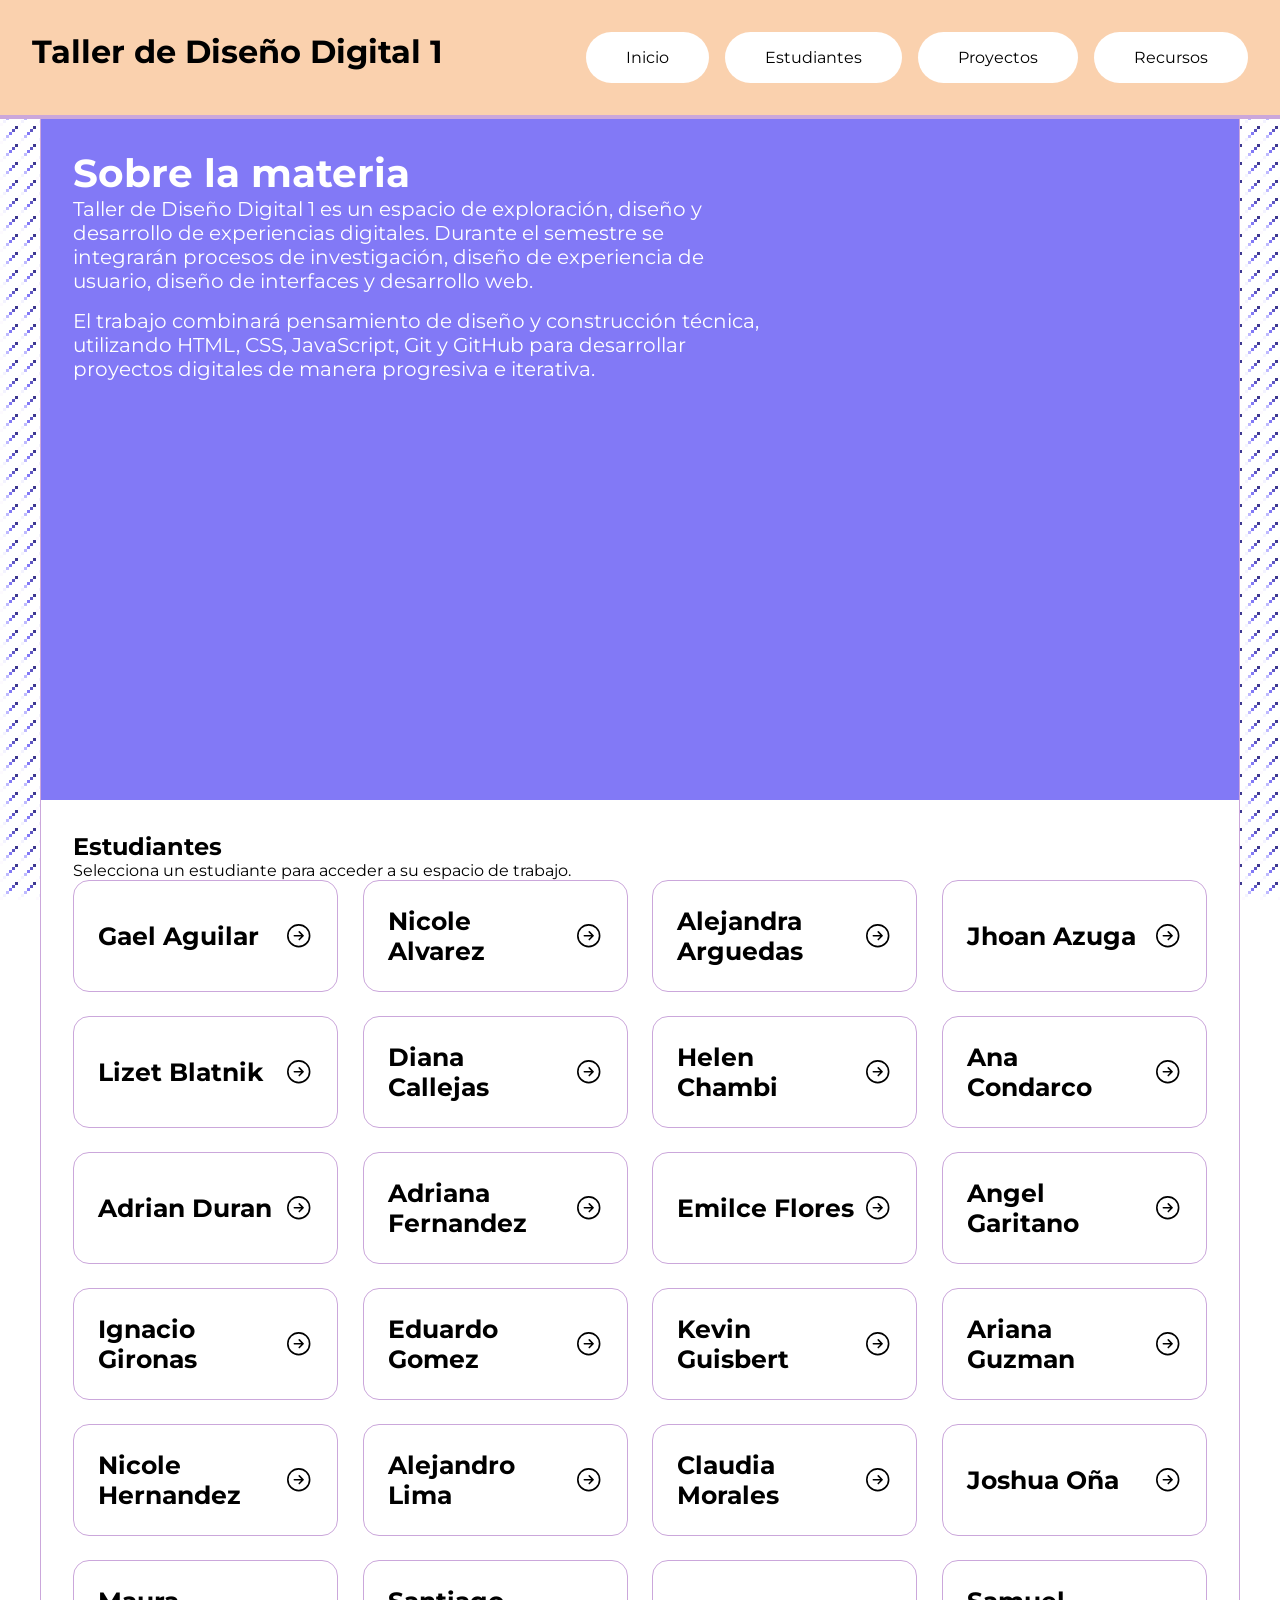
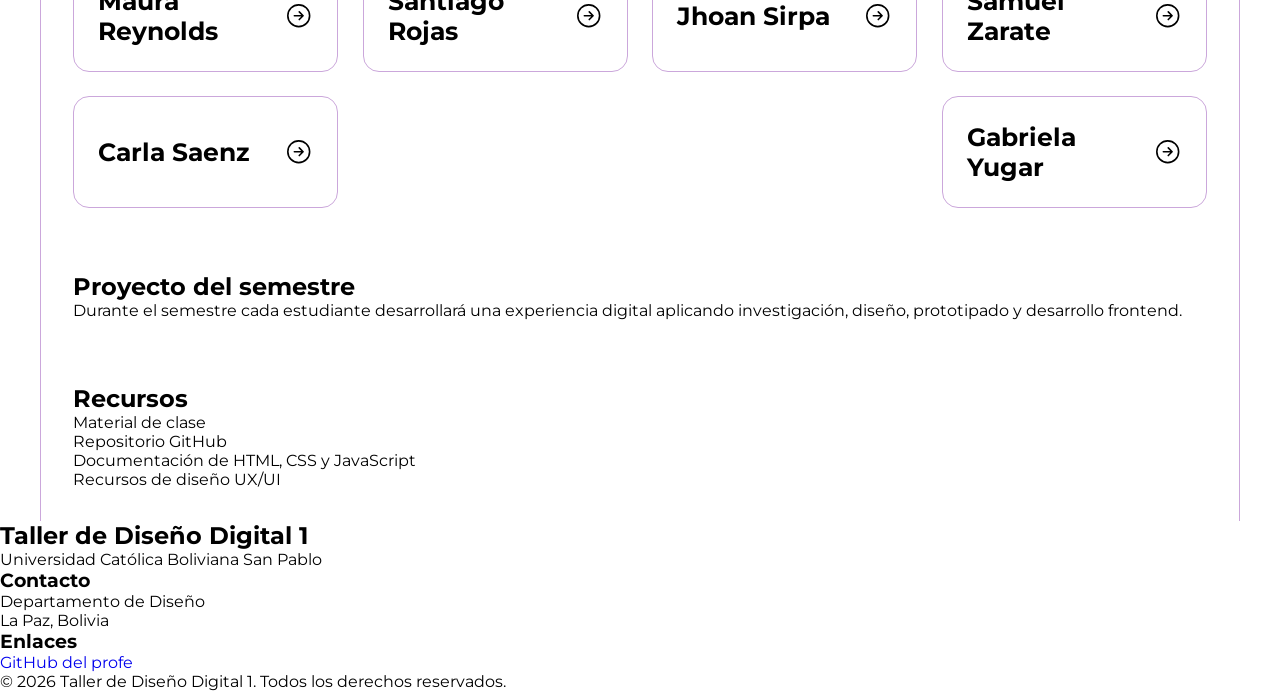
<file: index.html>
<!DOCTYPE html>
<html lang="es">

<head>
    <meta charset="UTF-8">
    <meta name="viewport" content="width=device-width, initial-scale=1.0">
    <title>Taller de Diseño Digital 1</title>
    <link rel="stylesheet" href="assets/css/styles.css">
</head>

<body>

<div class="container">

    <!-- =====================================================
         CABECERA
    ====================================================== -->
    <header class="site-header">

        <h1>Taller de Diseño Digital 1</h1>
    <!-- =====================================================
         MENÚ PRINCIPAL
    ====================================================== -->
    <nav class="main-navigation" aria-label="Navegación principal">

        <ul class="main-menu">
            <li class="menu-item">
                <a href="#inicio">Inicio</a>
            </li>

           <li class="menu-item">
                <a href="#estudiantes">Estudiantes</a>
            </li>

            <li class="menu-item">
                <a href="#proyecto">Proyectos</a>
            </li>

            <li class="menu-item">
                <a href="#recursos">Recursos</a>
            </li>
        </ul>

    </nav>
    </header>

    <!-- =====================================================
         CONTENIDO PRINCIPAL
    ====================================================== -->
    <main class="main-content" id="inicio">


        <!-- =================================================
             DESCRIPCIÓN GENERAL DE LA MATERIA
        ================================================== -->
        <section class="course-description" id="materia">

            <header class="section-header">
                <h2>Sobre la materia</h2>
            </header>

            <div class="section-content">

                <p>
                    Taller de Diseño Digital 1 es un espacio de exploración,
                    diseño y desarrollo de experiencias digitales. Durante
                    el semestre se integrarán procesos de investigación,
                    diseño de experiencia de usuario, diseño de interfaces
                    y desarrollo web.
                </p>

                <p>
                    El trabajo combinará pensamiento de diseño y construcción
                    técnica, utilizando HTML, CSS, JavaScript, Git y GitHub
                    para desarrollar proyectos digitales de manera progresiva
                    e iterativa.
                </p>

            </div>

        </section>


        <!-- =================================================
             LISTA DE ESTUDIANTES
        ================================================== -->
        <section class="students-section" id="estudiantes">

            <header class="section-header">

                <h2>Estudiantes</h2>

                <p>
                    Selecciona un estudiante para acceder a su espacio de trabajo.
                </p>

            </header>


            <div class="students-grid">

                <!-- Estudiante -->
                <article class="student-card">
                    <a href="gael-aguilar/" class="student-link">
                        <h3>Gael Aguilar</h3>
                    </a>
                </article>

                <!-- Estudiante -->
                <article class="student-card">
                    <a href="nicole-alvarez/" class="student-link">
                        <h3>Nicole Alvarez</h3>
                    </a>
                </article>

                <!-- Estudiante -->
                <article class="student-card">
                    <a href="alejandra-arguedas/" class="student-link">
                        <h3>Alejandra Arguedas</h3>
                    </a>
                </article>

                <!-- Estudiante -->
                <article class="student-card">
                    <a href="jhoan-azuga/" class="student-link">
                        <h3>Jhoan Azuga</h3>
                    </a>
                </article>

                <!-- Estudiante -->
                <article class="student-card">
                    <a href="lizet-blatnik/" class="student-link">
                        <h3>Lizet Blatnik</h3>
                    </a>
                </article>

                <!-- Estudiante -->
                <article class="student-card">
                    <a href="diana-callejas/" class="student-link">
                        <h3>Diana Callejas</h3>
                    </a>
                </article>

                <!-- Estudiante -->
                <article class="student-card">
                    <a href="helen-chambi/" class="student-link">
                        <h3>Helen Chambi</h3>
                    </a>
                </article>

                <!-- Estudiante -->
                <article class="student-card">
                    <a href="ana-condarco/" class="student-link">
                        <h3>Ana Condarco</h3>
                    </a>
                </article>

                <!-- Estudiante -->
                <article class="student-card">
                    <a href="adrian-duran/" class="student-link">
                        <h3>Adrian Duran</h3>
                    </a>
                </article>

                <!-- Estudiante -->
                <article class="student-card">
                    <a href="adriana-fernandez/" class="student-link">
                        <h3>Adriana Fernandez</h3>
                    </a>
                </article>

                <!-- Estudiante -->
                <article class="student-card">
                    <a href="emilce-flores/" class="student-link">
                        <h3>Emilce Flores</h3>
                    </a>
                </article>

                <!-- Estudiante -->
                <article class="student-card">
                    <a href="angel-garitano/" class="student-link">
                        <h3>Angel Garitano</h3>
                    </a>
                </article>

                <!-- Estudiante -->
                <article class="student-card">
                    <a href="ignacio-gironas/" class="student-link">
                        <h3>Ignacio Gironas</h3>
                    </a>
                </article>

                <!-- Estudiante -->
                <article class="student-card">
                    <a href="eduardo-gomez/" class="student-link">
                        <h3>Eduardo Gomez</h3>
                    </a>
                </article>

                <!-- Estudiante -->
                <article class="student-card">
                    <a href="kevin-guisbert/" class="student-link">
                        <h3>Kevin Guisbert</h3>
                    </a>
                </article>

                <!-- Estudiante -->
                <article class="student-card">
                    <a href="ariana-guzman/" class="student-link">
                        <h3>Ariana Guzman</h3>
                    </a>
                </article>

                <!-- Estudiante -->
                <article class="student-card">
                    <a href="pages/estudiantes/nicole-hernandez/" class="student-link">
                        <h3>Nicole Hernandez</h3>
                    </a>
                </article>

                <!-- Estudiante -->
                <article class="student-card">
                    <a href="alejandro-lima/" class="student-link">
                        <h3>Alejandro Lima</h3>
                    </a>
                </article>

                <!-- Estudiante -->
                <article class="student-card">
                    <a href="claudia-morales/" class="student-link">
                        <h3>Claudia Morales</h3>
                    </a>
                </article>

                <!-- Estudiante -->
                <article class="student-card">
                    <a href="joshua-ona/" class="student-link">
                        <h3>Joshua Oña</h3>
                    </a>
                </article>

                <!-- Estudiante -->
                <article class="student-card">
                    <a href="maura-reynolds/" class="student-link">
                        <h3>Maura Reynolds</h3>
                    </a>
                </article>

                <!-- Estudiante -->
                <article class="student-card">
                    <a href="santiago-rojas/" class="student-link">
                        <h3>Santiago Rojas</h3>
                    </a>
                </article>

                <!-- Estudiante -->
                <article class="student-card">
                    <a href="jhoan-sirpa/" class="student-link">
                        <h3>Jhoan Sirpa</h3>
                    </a>
                </article>

                <!-- Estudiante -->
                <article class="student-card">
                    <a href="samuel-zarate/" class="student-link">
                        <h3>Samuel Zarate</h3>
                    </a>
                </article>

                <!-- Estudiante -->
                <article class="student-card">
                    <a href="carla-saenz/" class="student-link">
                        <h3>Carla Saenz</h3>
                    </a>
                </article>

                <!-- Estudiante -->
                <article class="student-card">
                    <a href="gabriela-yugar/" class="student-link">
                        <h3>Gabriela Yugar</h3>
                    </a>
                </article>

            </div>

        </section>


        <!-- =================================================
             INFORMACIÓN ADICIONAL
        ================================================== -->
        <section class="course-info" id="proyecto">

            <header class="section-header">
                <h2>Proyecto del semestre</h2>
            </header>

            <p>
                Durante el semestre cada estudiante desarrollará una
                experiencia digital aplicando investigación, diseño,
                prototipado y desarrollo frontend.
            </p>

        </section>


        <!-- =================================================
             RECURSOS
        ================================================== -->
        <section class="resources-section" id="recursos">

            <header class="section-header">
                <h2>Recursos</h2>
            </header>

            <ul class="resources-list">
                <li>Material de clase</li>
                <li>Repositorio GitHub</li>
                <li>Documentación de HTML, CSS y JavaScript</li>
                <li>Recursos de diseño UX/UI</li>
            </ul>

        </section>

    </main>


    <!-- =====================================================
         PIE DE PÁGINA
    ====================================================== -->
    <footer class="site-footer">

        <div class="footer-content">

            <section class="footer-info">
                <h2>Taller de Diseño Digital 1</h2>
                <p>
                    Universidad Católica Boliviana San Pablo
                </p>
            </section>

            <section class="footer-contact">
                <h3>Contacto</h3>
                <p>
                    Departamento de Diseño
                </p>
                <p>
                    La Paz, Bolivia
                </p>
            </section>

            <section class="footer-links">
                <h3>Enlaces</h3>

                <ul>
                    <li>
                        <a href="https://github.com/ernestomontellano-ucb">GitHub del profe</a>
                    </li>

                </ul>
            </section>

        </div>

        <div class="footer-bottom">
            <p>
                &copy; 2026 Taller de Diseño Digital 1. Todos los derechos reservados.
            </p>
        </div>

    </footer>

</div>

</body>

</html>
</file>
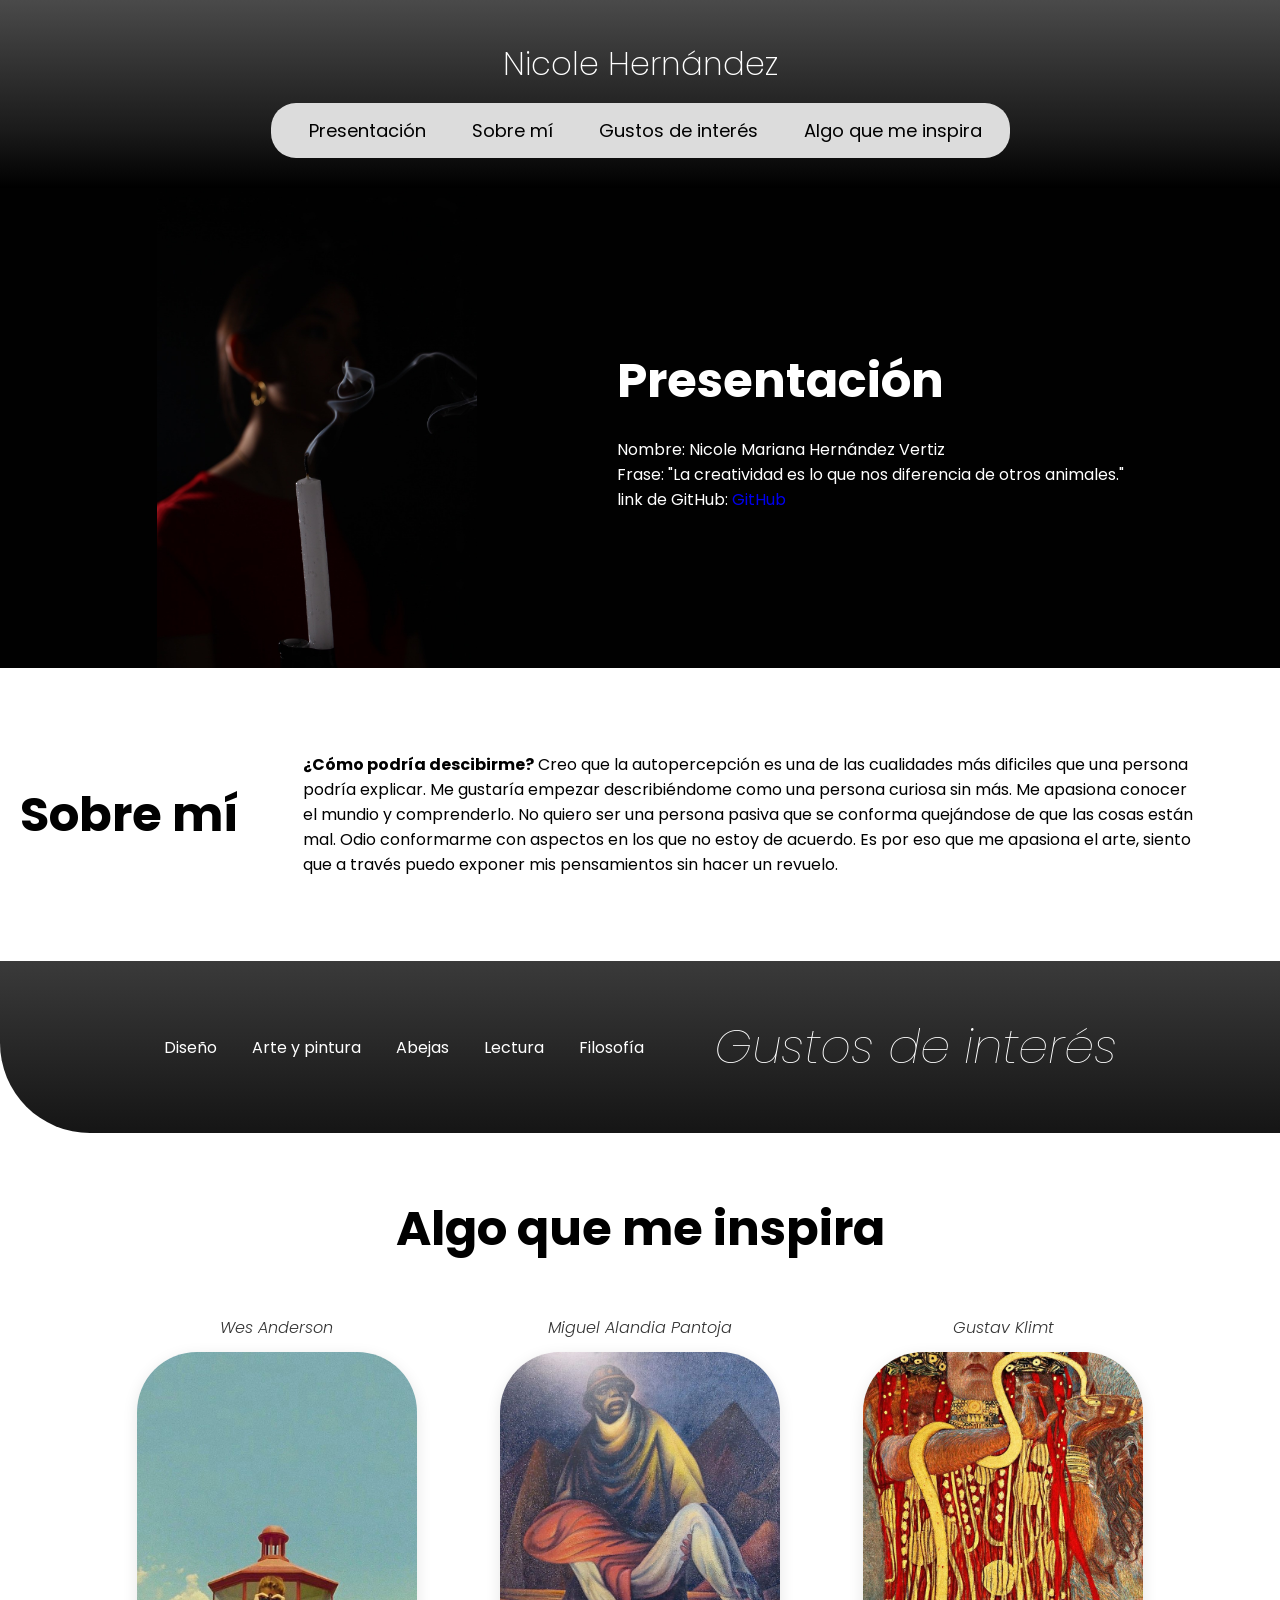
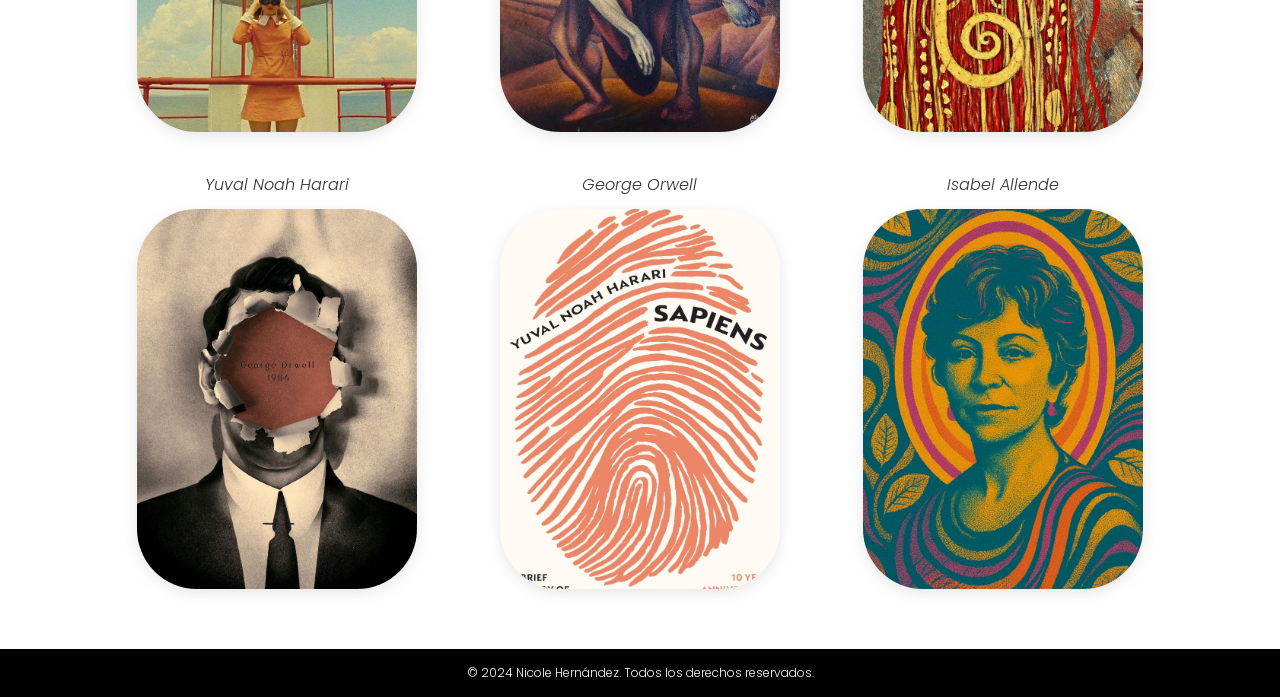
<file: pages/estudiantes/nicole-hernandez/index.html>
<!DOCTYPE html>
<html lang="es">
<head>
    <meta charset="UTF-8">
    <meta name="viewport" content="width=device-width, initial-scale=1.0">
    <title>nicole-hernandez</title>
    <link rel="stylesheet" href="css/styles.css">
</head>
<body>
    <div class="container">
        <header class="site-header">
            <h1>Nicole Hernández</h1>
            <nav>
                <ul>
                    <li><a href="#presentacion">Presentación</a></li>
                    <li><a href="#sobre-mi">Sobre mí</a></li>
                    <li><a href="#gustos-de-interes">Gustos de interés</a></li>
                    <li><a href="#algo-que-me-inspira">Algo que me inspira</a></li>
                </ul>
            </nav>
        </header>

        <main>
            <section class="presentacion" id="presentacion">
             <img src="imagenes/Foto1.JPG" alt="Foto de Nicole Hernández" class="foto" width="200">
             <div class="presentacion-texto">  
             <h2>Presentación</h2>
                <ul>
                    <li>Nombre: Nicole Mariana Hernández Vertiz</li>
                    <li>Frase: "La creatividad es lo que nos diferencia de otros animales."</li>
                    <li>link de GitHub: <a href="https://github.com/nicolehernandez-cell" target="_blank">GitHub</a></li>
                </ul>
            </div>   
   
            </section>

            <section class="sobre-mi" id="sobre-mi">
                <h2>Sobre mí</h2>
                <p> <b>¿Cómo podría descibirme?</b> Creo que la autopercepción es una de las cualidades más dificiles que una persona podría explicar. Me gustaría empezar describiéndome como una persona curiosa sin más. Me apasiona conocer el mundio y comprenderlo. No quiero ser una persona pasiva que se conforma quejándose de que las cosas están mal. Odio conformarme con aspectos en los que no estoy de acuerdo. Es por eso que me apasiona el arte, siento que a través puedo exponer mis pensamientos sin hacer un revuelo. </p>
            </section>

            <section class="gustos-de-interes" id="gustos-de-interes">
                <h2>Gustos de interés</h2>
                <ul>
                    <li>Diseño</li>
                    <li>Arte y pintura</li>
                    <li>Abejas</li>
                    <li>Lectura</li>
                    <li>Filosofía</li>
                </ul>
            </section>

            <section class="me-inspira" id="algo-que-me-inspira">
                <section class="inspira-seccion" id="inspira">
    <h2>Algo que me inspira</h2>

    <div class="inspira-grid">
      
        <div class="inspira-card">
            <span class="inspira-nombre">Wes Anderson</span>
            <img src="imagenes/Foto2.jpeg" alt="Wes Anderson" class="inspira-img">
        </div>

        <div class="inspira-card">
            <span class="inspira-nombre">Miguel Alandia Pantoja</span>
            <img src="imagenes/Foto3.jpeg" alt="Miguel Alandia Pantoja" class="inspira-img">
        </div>

        <div class="inspira-card">
            <span class="inspira-nombre">Gustav Klimt</span>
            <img src="imagenes/Foto4.jpeg" alt="Gustav Klimt" class="inspira-img">
        </div>


        <div class="inspira-card">
            <span class="inspira-nombre">Yuval Noah Harari</span>
            <img src="imagenes/Foto5.jpeg" alt="Yuval Noah Harari" class="inspira-img">
        </div>

        <div class="inspira-card">
            <span class="inspira-nombre">George Orwell</span>
            <img src="imagenes/Foto6.jpeg" alt="George Orwell" class="inspira-img">
        </div>

        <div class="inspira-card">
            <span class="inspira-nombre">Isabel Allende</span>
            <img src="imagenes/Foto7.jpeg" alt="Isabel Allende" class="inspira-img">
        </div>
    </div>
            </section>
        </main>
    </div>
    <footer class="footer"> 
        <p>&copy; 2024 Nicole Hernández. Todos los derechos reservados.</p>
    </footer>   
</body>
</html>
</file>
<file: assets/css/styles.css>
@import url('https://fonts.googleapis.com/css2?family=Montserrat:ital@0;1&display=swap');
/* Reset CSS */
* {
    margin: 0;
    padding: 0;
    box-sizing:border-box;
    list-style: none;
    text-decoration: none;
}
body{
    font-family: var(--font_principal);
}

:root{
    /*valiables de color*/
    --bg__header: #FAD1AE; /*Variable reservada en la memoria del navegador*/
    --stroke:#CBA7DB;
    --primary:#8279F6;
    --font_principal: "Montserrat", sans-serif;
    --white:#FFFFFF;
    --black:#000000;

    /*valiables de tipografia*/
    --font-principal: "Montserrat", sans-serif;
    --title_M: 39px;
    --body_L:20px;
    --title_SM: 25px;

    /*valiables SPACERS*/

    --s8:8px;
    --s16:16px;
    --s24:24px;
    --s32:32px;
    --s40:40px;
    --s48:48px;
    --s56:56px;
    --s64:64px;
    --s72:72px;

    /*valiables SEMANTICS*/

    --nav-gap: var(--s16);
    --btn-padding-x: var(--s40);
    --btn-padding-y: var(--s16);
   
}

.site-header{
    background-color: var(--bg__header);
    border-bottom: 4px solid var(--stroke);
    padding: var(--s32);
    display: flex;/*Convierte la cabecera en un contenedor flexible*/
    justify-content: space-between;/*Alinea los elementos de la cabecera en horizontal y los separa con espacio entre ellos*/
    position:fixed; /*Hace que la cabecera se mantenga fija en la parte superior de la pantalla al hacer scroll*/
    top: 0;
    left: 0; 
    width: 100%; /*Hace que la cabecera ocupe todo el ancho de la pantalla*/

}
.site-header h1{
    color: var(--black);
}
.site-header .main-navigation{}
.site-header .main-navigation .main-menu{
    display:flex;
    gap: var(--nav-gap);
}
.site-header .main-navigation .main-menu .menu-item{}
.site-header .main-navigation .main-menu .menu-item a{
    background-color: var(--white);
    padding: var(--btn-padding-y) var(--btn-padding-x);
    display: inline-block;/*Convierte el enlace en un elemento de bloque en línea para que se pueda aplicar el padding y el background-color*/
    color: var(--black);
    border-radius: var(--s56);
}
.site-header .main-navigation .main-menu .menu-item a:hover{
    background-color: var(--primary);
    color: var(--white);
}

.main-content{
    margin-top:117px; /*Agrega un margen superior para que el contenido no quede oculto detrás de la cabecera fija*/
    background: url("../imagenes/fondo.png")repeat;
    background-attachment: fixed;/*Hace que la imagen de fondo se mantenga fija mientras se hace scroll*/
}
.main-content section{
     margin: 0 auto;
     width: 1200px;
     background-color: var(--white);
     padding: var(--s32);
     border-left: 1px solid var(--stroke);
     border-right: 1px solid var(--stroke);
}
.main-content .course-description{
    height: 683px;
    background: var(--primary);
    color: var(--white);
    flex-direction: column;
    justify-content: center;
    gap: var(--s24);
}
.main-content .course-description h2{
    font-size: var(--title_M);
}
.main-content .course-description div{
    width: 688px;
    font-size: var(--body_L);
    display: flex;
    flex-direction: column;
    gap: var(--s16);

}
.students-grid{
    display: flex;
    flex-wrap: wrap;/*Permite que los elementos hijos se ajusten a la siguiente línea si no caben en la línea actual*/
    gap: var(--s24);
    justify-content: space-between;/*Alinea los elementos hijos en el centro del contenedor*/
}

.students-grid .student-card{
    border: 1px solid var(--stroke);
    border-radius: var(--s16);
    overflow: hidden;/*Evita que el contenido del elemento se desborde fuera de sus límites*/
}
.students-grid .student-card a{
    display: flex;/*Convierte el enlace en un contenedor flexible para poder alinear los elementos hijos en horizontal*/
    width: 263px;
    height: 110px;
    padding: var(--s24);
    color: var(--black);
    transition: background 0.3s ease;/*Agrega una transición suave al cambiar el color de fondo del enlace*/
    color: var(--black);
    background: url("../imagenes/Vector.svg")no-repeat 213px center;/*Agrega una imagen de fondo al enlace y la posiciona a la derecha y centrada verticalmente*/
    background-size: 24px 24px;/*Ajusta el tamaño de la imagen de fondo*/
    display: flex;/*Convierte el enlace en un contenedor flexible para poder alinear los elementos hijos en horizontal*/
    flex-direction: column;/*Alinea los elementos hijos en vertical*/
    justify-content: center;
}
.students-grid .student-card a:hover{
    background: var(--primary) url("../imagenes/Vector.svg")no-repeat 213px center;/*Agrega un color de fondo al enlace y mantiene la imagen de fondo*/
}
.students-grid .student-card h3{
    font-size: var(--title_SM);
    width: 179px;
}
</file>
<file: pages/estudiantes/nicole-hernandez/css/styles.css>
@import url('https://fonts.googleapis.com/css2?family=Poppins:ital,wght@0,100;0,200;0,300;0,400;0,500;0,600;0,700;0,800;0,900;1,100;1,200;1,300;1,400;1,500;1,600;1,700;1,800;1,900&display=swap');
* {
    margin: 0;
    padding: 0;
    box-sizing:border-box;
    list-style: none;
    text-decoration: none;
}
body{
    font-family: var(--font-principal);
}

:root {
    /*valiables de color*/
    --black: #010101;
    --gray: #dcdcdc;
    --white: #ffffff;
    --degradient: linear-gradient(180deg, #4a4a4a 0%, #1a1a1a 70%, #000000 100%);
    --hover: #CE4C4C;

    /*valiables de tipografia*/
    --font-principal: "Poppins", sans-serif;
    --title_M: 39px;
    --body_L:20px;
    --title_SM: 25px;

    /*valiables SPACERS*/

    --s8:8px;
    --s16:16px;
    --s24:24px;
    --s32:32px;
    --s40:40px;
    --s48:48px;
    --s56:56px;
    --s64:64px;
    --s72:72px;

    /*valiables SEMANTICS*/

    --nav-gap: var(--s16);
    --btn-padding-x: var(--s40);
    --btn-padding-y: var(--s16);
   
}
.site-header{
    display: flex;
    flex-direction: column; 
    align-items: center;    
    justify-content: center;
    width: 100%;
    font-weight: 275;
    background: var(--degradient);
    padding: 40px 20px 30px 20px;
}
.site-header h1{
    text-align: center;
    margin: 0 0 15px 0;      
    width: 100%;
    font-weight: 200;
    color: var(--white);
}

.site-header nav ul {
    display: flex;
    justify-content: center;
    align-items: center;
    gap: 10px;                  
    background: var(--gray);
    border-radius: 25px;
    padding: 6px 10px;         
    list-style: none;    
    margin: 0 auto;           
    padding-left: 20px;           
    width: fit-content;      
}
.site-header nav ul li a {
    color: var(--black);
    text-decoration: none;
    font-family: 'Poppins', sans-serif;
    font-size: 18px;
    padding: 8px 18px;
    border-radius: 18px;
    display: inline-block;
    transition: background-color 0.2s ease, color 0.2s ease;
    font-weight: 400;
}
.site-header nav ul li a:hover {
  background: var(--hover);
}
.presentacion{
   display: flex;
    align-items: center;
    justify-content: center;
    gap: 140px;
    background: var(--black);
}
.presentacion-texto {
    text-align: left;    
    color: var(--white);
}
.presentacion-texto h2 {
    font-size: 48px;         
    margin-bottom: 20px;
    color: var(--white);
}
.foto {
    width: 320px;
    height: auto;
}
.sobre-mi{
    display: flex;
    align-items: center;
    justify-content: center;
    background: var(--white);
    padding: 20px 20px; 
}
.sobre-mi h2 {
    font-size: 48px;         
    color: var(--black);
    white-space: nowrap;
}
.sobre-mi p {
    font-size:16px;         
    margin: 64px;
    color: var(--black);
}
.gustos-de-interes{
    display: flex;
    flex-direction: row-reverse; 
    justify-content: center;  
    gap: 70px;    
    align-items: center;
    background: linear-gradient(180deg, #3a3a3a 0%, #151515 100%);
    padding: 50px 50px;
    border-bottom-left-radius: 90px;
}
.gustos-de-interes h2 {
    font-weight: 100;    
    font-style: italic; 
    font-size: 48px;
    color: #ffffff;
    margin: 0;
    white-space: nowrap;
}
.gustos-de-interes ul {
    display: flex;
    flex-direction: row;  
    gap: 35px;      
    list-style: none;
    padding: 0;
    margin: 0;
    color: #ffffff;
}
.gustos-lista li {
    font-size: 18px;
    font-weight: 600;     
    color: #ffffff;
    white-space: nowrap;  
}
.me-inspira h2{
    display: flex;
    flex-direction: row-reverse; 
    justify-content: center; 
    font-size: 48px;
}
/* Seccion principal */
.inspira-seccion {
    max-width: 1100px;
    margin: 60px auto;
    padding: 0 20px;
    text-align: center;
}
.inspira-seccion h2 {
    font-size: 48px;
    font-weight: 700;
    margin-bottom: 50px;
}
.inspira-grid {
    display: grid;
    grid-template-columns: repeat(3, 1fr); 
    gap: 40px 30px;                  
    align-items: end;
}
.inspira-card {
    display: flex;
    flex-direction: column;
    align-items: center;
}
.inspira-nombre {
    font-style: italic;
    font-weight: 300;
    font-size: 16px;
    color: #333333;
    margin-bottom: 12px;
}
.inspira-img {
    width: 100%;
    max-width: 280px;
    height: 380px;
    object-fit: cover;     
    border-radius: 60px;    
    box-shadow: 0 4px 15px rgba(0, 0, 0, 0.1);
}
.footer{
    background:var(--black);
    color: #ffffff;
    display: flex;
    flex-direction: row-reverse; 
    justify-content: center; 
    font-weight: 300;   
    font-size: 12px;
    padding: 15px;
}
</file>
